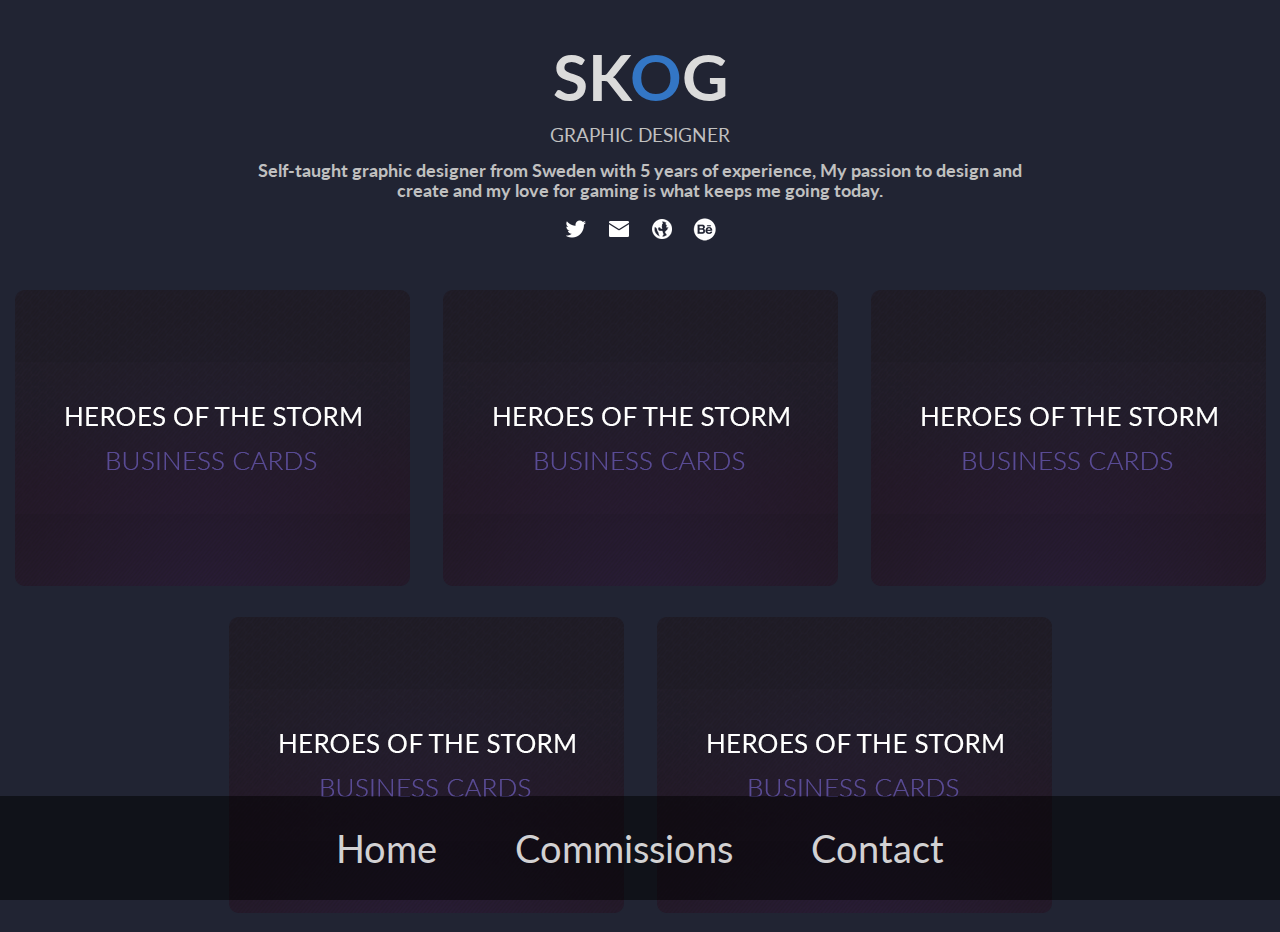
<file: index.html>
<!DOCTYPE html>
<html lang="en">
	<head>
		<title>SKOG - Graphic Designer</title>
		<meta charset="utf-8"/>
		<link rel="icon" href="favicon.ico"/>
		<link href="https://fonts.googleapis.com/css?family=Lato" rel="stylesheet">
		<link rel="stylesheet" href="css/normalize-6.0.0.min.css"/>
		<link rel="stylesheet" href="css/style.min.css"/>
		<script src="js/jquery-3.2.1.min.js"></script>
		<script src="js/core.min.js"></script>
	</head>
	<body>
		<div id="header">SK<span>O</span>G</div>
		<div id="sub-header">GRAPHIC DESIGNER</div>
		<div id="info">Self-taught graphic designer from Sweden with 5 years of experience, My passion to design and create and my love for gaming is what keeps me going today.</div>
		<ul id="button-tray">
			<li id="button-twitter" class="link" data-link="https://twitter.com/SkogDesigns"></li>
			<li id="button-mail" class="link" data-link="contact.html"></li>
			<li id="button-home" class="link" data-link="http://skogdesigns.com/"></li>
			<li id="button-behance" class="link" data-link="https://www.behance.net/skogdesigns"></li>
		</ul>
		<div id="tiles">
			<div class="tile" data-slide="heroes" id="tile-heroes"></div>
			<div class="tile" data-slide="heroes" id="tile-heroes1"></div>
			<div class="tile" data-slide="heroes" id="tile-heroes2"></div>
			<div class="tile" data-slide="heroes" id="tile-heroes3"></div>
			<div class="tile" data-slide="heroes" id="tile-heroes4"></div>
		</div>
		<div id="navigation">
			<div class="link" data-link="index.html">Home</div>
			<div class="link" data-link="commissions.html">Commissions</div>
			<div class="link" data-link="contact.html">Contact</div>
		</div>
		<div id="slide-cover">
			<div id="slide-title"></div>
			<div id="slide-close"></div>
			<div id="slide-right" class="slide-arrow"></div>
			<div id="slide-left" class="slide-arrow"></div>
			<div id="slide-image"></div>
			<div id="slide-info"></div>
		</div>
	</body>
</html>
</file>
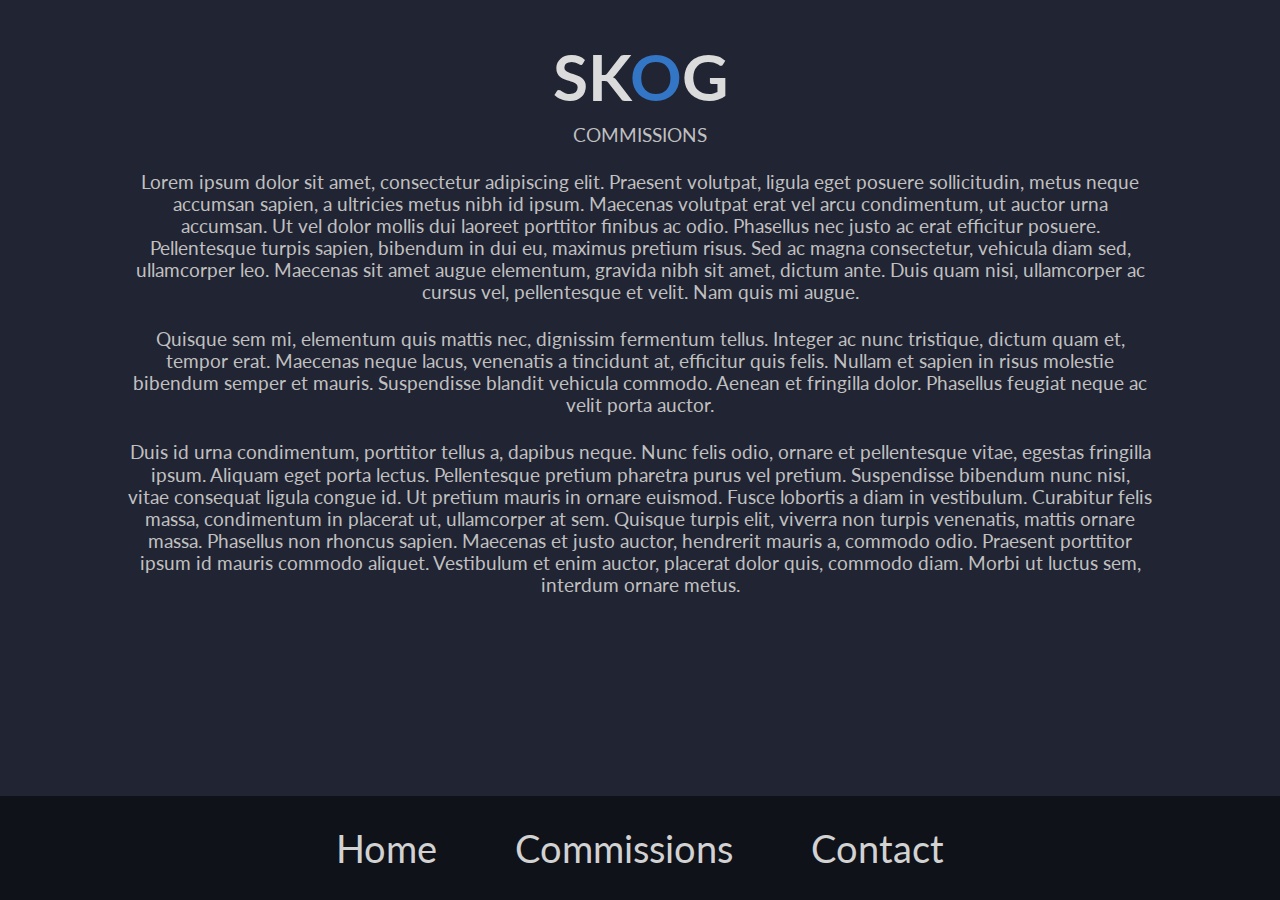
<file: commissions.html>
<!DOCTYPE html>
<html lang="en">
<head>
	<title>SKOG - Graphic Designer</title>
	<meta charset="utf-8"/>
	<link rel="icon" href="favicon.ico"/>
	<link href="https://fonts.googleapis.com/css?family=Lato" rel="stylesheet">
	<link rel="stylesheet" href="css/normalize-6.0.0.min.css"/>
	<link rel="stylesheet" href="css/style.min.css"/>
	<script src="js/jquery-3.2.1.min.js"></script>
	<script src="js/core.min.js"></script>
</head>
<body>
	<div id="header">SK<span>O</span>G</div>
	<div id="sub-header">COMMISSIONS</div>
	<div id="commission-info">
		<p>Lorem ipsum dolor sit amet, consectetur adipiscing elit. Praesent volutpat, ligula eget posuere sollicitudin, metus neque accumsan sapien, a ultricies metus nibh id ipsum. Maecenas volutpat erat vel arcu condimentum, ut auctor urna accumsan. Ut vel dolor mollis dui laoreet porttitor finibus ac odio. Phasellus nec justo ac erat efficitur posuere. Pellentesque turpis sapien, bibendum in dui eu, maximus pretium risus. Sed ac magna consectetur, vehicula diam sed, ullamcorper leo. Maecenas sit amet augue elementum, gravida nibh sit amet, dictum ante. Duis quam nisi, ullamcorper ac cursus vel, pellentesque et velit. Nam quis mi augue.</p>
		<p>Quisque sem mi, elementum quis mattis nec, dignissim fermentum tellus. Integer ac nunc tristique, dictum quam et, tempor erat. Maecenas neque lacus, venenatis a tincidunt at, efficitur quis felis. Nullam et sapien in risus molestie bibendum semper et mauris. Suspendisse blandit vehicula commodo. Aenean et fringilla dolor. Phasellus feugiat neque ac velit porta auctor.</p>
		<p>Duis id urna condimentum, porttitor tellus a, dapibus neque. Nunc felis odio, ornare et pellentesque vitae, egestas fringilla ipsum. Aliquam eget porta lectus. Pellentesque pretium pharetra purus vel pretium. Suspendisse bibendum nunc nisi, vitae consequat ligula congue id. Ut pretium mauris in ornare euismod. Fusce lobortis a diam in vestibulum. Curabitur felis massa, condimentum in placerat ut, ullamcorper at sem. Quisque turpis elit, viverra non turpis venenatis, mattis ornare massa. Phasellus non rhoncus sapien. Maecenas et justo auctor, hendrerit mauris a, commodo odio. Praesent porttitor ipsum id mauris commodo aliquet. Vestibulum et enim auctor, placerat dolor quis, commodo diam. Morbi ut luctus sem, interdum ornare metus.</p>
	</div>
	<div id="navigation">
		<div class="link" data-link="index.html">Home</div>
		<div class="link" data-link="commissions.html">Commissions</div>
		<div class="link" data-link="contact.html">Contact</div>
	</div>
</body>
</html>
</file>
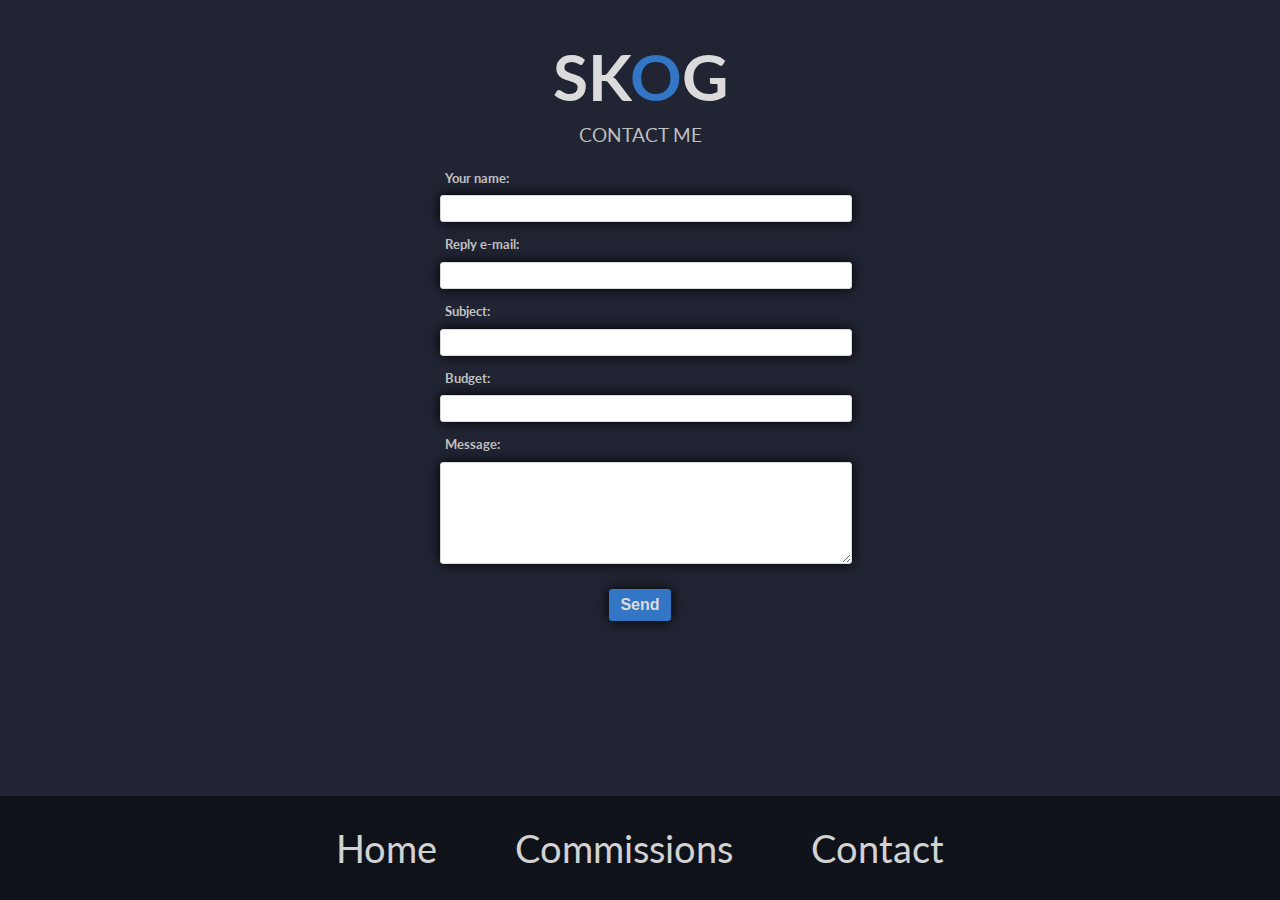
<file: contact.html>
<!DOCTYPE html>
<html lang="en">
<head>
	<title>SKOG - Graphic Designer</title>
	<meta charset="utf-8"/>
	<link rel="icon" href="favicon.ico"/>
	<link href="https://fonts.googleapis.com/css?family=Lato" rel="stylesheet">
	<link rel="stylesheet" href="css/normalize-6.0.0.min.css"/>
	<link rel="stylesheet" href="css/style.min.css"/>
	<script src="js/jquery-3.2.1.min.js"></script>
	<script src="js/core.min.js"></script>
	<script src="js/contact.min.js"></script>
</head>
<body>
<div id="header">SK<span>O</span>G</div>
<div id="sub-header">CONTACT ME</div>
<table id="contact-form">
	<tr>
		<th>Your name:</th>
	</tr>
	<tr>
		<td><input type="text" id="input-name"/></td>
	</tr>
	<tr>
		<th>Reply e-mail:</th>
	</tr>
	<tr>
		<td><input type="text" id="input-email"/></td>
	</tr>
	<tr>
		<th>Subject:</th>
	</tr>
	<tr>
		<td><input type="text" id="input-subject"/></td>
	</tr>
	<tr>
		<th>Budget:</th>
	</tr>
	<tr>
		<td><input type="text" id="input-budget"/></td>
	</tr>
	<tr>
		<th>Message:</th>
	</tr>
	<tr>
		<td><textarea id="input-message"></textarea></td>
	</tr>
	<tr>
		<td id="error-row">Something went wrong!</td>
	</tr>
	<tr>
		<td><input type="button" value="Send" id="input-submit"/></td>
	</tr>
</table>
<div id="navigation">
	<div class="link" data-link="index.html">Home</div>
	<div class="link" data-link="commissions.html">Commissions</div>
	<div class="link" data-link="contact.html">Contact</div>
</div>
</body>
</html>
</file>
<file: css/style.min.css>
#navigation,body{text-align:center}#header,body{font-size:2em}#contact-form th,#header,#info{font-weight:700}#button-tray li,#tiles .tile{background:center no-repeat;display:inline-block}*{margin:0;padding:0}:focus{outline:0}body{font-family:Lato,sans-serif;background:#212433;color:silver}.link{cursor:pointer}#header{margin:40px auto 0;color:#dbdbdb}#header span{color:#3376c5}#sub-header{font-size:.6em;margin:10px auto 0}#info{margin:15px auto 0;font-style:normal;width:800px;font-size:.55em}#button-tray{list-style:none;margin-top:10px}#button-tray li{width:25px;height:25px;margin:0 5px}#button-tray #button-twitter{background-image:url([data-uri])}#button-tray #button-home{background-image:url([data-uri])}#button-tray #button-behance{background-image:url([data-uri])}#button-tray #button-mail{background-image:url([data-uri])}#tiles{width:1280px;margin:30px auto 0}#tiles .tile{width:400px;height:300px;margin:10px;cursor:pointer}#tiles #tile-heroes,#tiles #tile-heroes1,#tiles #tile-heroes2,#tiles #tile-heroes3,#tiles #tile-heroes4{background-image:url(../images/tiles/tile-heroes.png)}#navigation{position:absolute;bottom:0;left:0;right:0;background:rgba(0,0,0,.5)}#navigation div{display:inline-block;margin:30px 35px;font-size:1.2em;color:rgba(255,255,255,.81)}#navigation div:hover{color:#fff}#commission-info{width:1024px;margin:0 auto}#commission-info p{margin:25px 0;font-size:.6em}#slide-cover{position:absolute;top:0;left:0;right:0;bottom:0;background-color:rgba(0,0,0,.5);z-index:5;display:none}#slide-cover .slide-arrow{color:#fff;font-size:1.5em;position:absolute;top:0;bottom:0;width:100px;background:center center no-repeat rgba(152,137,140,.07);cursor:pointer}#slide-cover #slide-right{right:0;background-image:url([data-uri])}#slide-cover #slide-left{left:0;background-image:url([data-uri])}#slide-cover #slide-close{position:absolute;top:26px;right:33px;height:32px;width:32px;background:url([data-uri]);z-index:10;cursor:pointer}#slide-cover #slide-info,#slide-cover #slide-title{position:absolute;background:rgba(0,0,0,.5);height:67px;left:0;right:0}#slide-cover #slide-title{font-size:1.2em;top:0;padding-top:20px}#slide-cover #slide-info{font-size:.8em;bottom:0;padding-top:36px}#slide-cover #slide-image{background:center center no-repeat;height:100%;cursor:pointer}#slide-cover #slide-image img{display:none}#slide-cover #slide-image iframe{display:none;width:79%;height:84%;margin-top:5%}#contact-form{width:400px;margin:10px auto;border-collapse:collapse}#contact-form #error-row{font-size:.6em;padding-top:20px;color:#de6969;display:none}#contact-form #error-row.done{color:green}#contact-form th{text-align:left;font-size:.4em;padding:15px 0 10px 5px}#contact-form td input[type=text],#contact-form td textarea{width:100%;border-radius:3px;border:1px solid #dbdbdb;padding:5px;box-shadow:#000 0 0 13px 0;display:block}#contact-form td input[type=text]:focus,#contact-form td textarea:focus{border-color:#3376c5;box-shadow:#3376c5 0 0 13px 0}#contact-form td textarea{height:90px}#contact-form td input[type=button]{padding:6px 10px;border-radius:3px;border:1px solid #3376c5;box-shadow:#000 0 0 13px 0;font-size:.5em;font-weight:700;background-color:#3376c5;color:#dbdbdb;margin-top:25px}#contact-form td input[type=button]:hover{box-shadow:#3376c5 0 0 13px 0}
</file>
